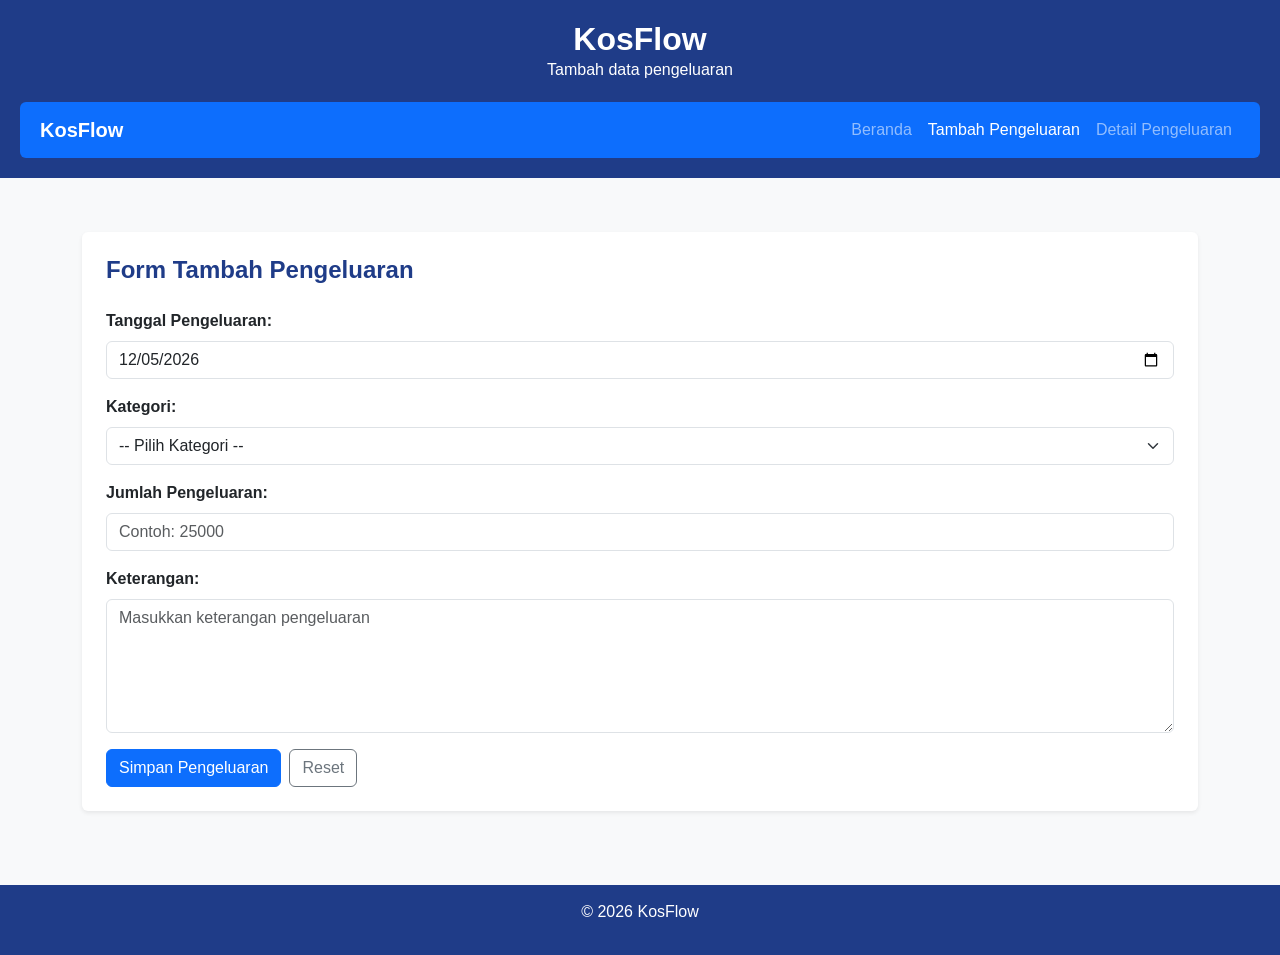
<file: tambah.html>
<!DOCTYPE html>
<html lang="id">

<head>
    <meta charset="UTF-8">
    <meta name="viewport" content="width=device-width, initial-scale=1.0">
    <title>KosFlow - Tambah Pengeluaran</title>

    <link href="https://cdn.jsdelivr.net/npm/bootstrap@5.3.3/dist/css/bootstrap.min.css" rel="stylesheet">


    <link rel="stylesheet" href="style.css">
</head>

<body class="bg-light">

    <header>
        <h1>KosFlow</h1>
        <p>Tambah data pengeluaran</p>

        <nav class="navbar navbar-expand-lg navbar-dark bg-primary rounded p-2">
            <div class="container-fluid">
                <a class="navbar-brand fw-bold" href="index.html">KosFlow</a>

                <button class="navbar-toggler" type="button" data-bs-toggle="collapse" data-bs-target="#menu">
                    <span class="navbar-toggler-icon"></span>
                </button>

                <div class="collapse navbar-collapse" id="menu">
                    <div class="navbar-nav ms-auto">
                        <a class="nav-link" href="index.html">Beranda</a>
                        <a class="nav-link active" href="tambah.html">Tambah Pengeluaran</a>
                        <a class="nav-link" href="detail.html">Detail Pengeluaran</a>
                    </div>
                </div>
            </div>
        </nav>
    </header>

    <main class="container py-4">

        <!-- Notifikasi (diisi & dianimasikan oleh jQuery) -->
        <div id="notifikasi" class="alert" style="display: none;"></div>

        <section class="card shadow-sm border-0 p-4">
            <h2 class="fw-bold mb-4">Form Tambah Pengeluaran</h2>

            <form id="form-pengeluaran" novalidate>

                <div class="mb-3">
                    <label for="tanggal" class="form-label">Tanggal Pengeluaran:</label>
                    <input type="date" id="tanggal" name="tanggal" class="form-control">
                    <div class="invalid-feedback"></div>
                </div>

                <div class="mb-3">
                    <label for="kategori" class="form-label">Kategori:</label>
                    <select id="kategori" name="kategori" class="form-select">
                        <option value="">-- Pilih Kategori --</option>
                        <option value="makanan">Makanan</option>
                        <option value="transportasi">Transportasi</option>
                        <option value="kebutuhan-kos">Kebutuhan Kos</option>
                        <option value="hiburan">Hiburan</option>
                        <option value="lainnya">Lainnya</option>
                    </select>
                    <div class="invalid-feedback"></div>
                </div>

                <div class="mb-3">
                    <label for="jumlah" class="form-label">Jumlah Pengeluaran:</label>
                    <input type="number" id="jumlah" name="jumlah" class="form-control" placeholder="Contoh: 25000">
                    <div class="invalid-feedback"></div>
                </div>

                <div class="mb-3">
                    <label for="keterangan" class="form-label">Keterangan:</label>
                    <textarea id="keterangan" name="keterangan" class="form-control" rows="5"
                        placeholder="Masukkan keterangan pengeluaran"></textarea>
                    <div class="invalid-feedback"></div>
                </div>

                <div class="d-flex flex-wrap gap-2">
                    <button type="submit" class="btn btn-primary">
                        Simpan Pengeluaran
                    </button>
                    <button type="reset" class="btn btn-outline-secondary">
                        Reset
                    </button>
                </div>

            </form>
        </section>

    </main>

    <footer>
        <p>&copy; 2026 KosFlow</p>
    </footer>

    <script src="https://cdn.jsdelivr.net/npm/bootstrap@5.3.3/dist/js/bootstrap.bundle.min.js"></script>
    <script src="https://code.jquery.com/jquery-3.7.1.min.js"></script>
    <script src="script.js"></script>

</body>

</html>
</file>
<file: style.css>
/* =========================
   PENGATURAN DASAR
========================= */

body {
    font-family: Arial, sans-serif;
    font-size: 16px;
    background-color: #f4f7fb;
    color: #333333;
    margin: 0;
}


/* =========================
   HEADER
========================= */

header {
    background-color: #1f3c88;
    color: white;
    padding: 20px;
    text-align: center;
}

header h1 {
    font-size: 32px;
    font-weight: bold;
    margin: 0;
}

header p {
    font-size: 16px;
}


/* =========================
   NAVIGASI
========================= */

nav {
    margin-top: 20px;
}

nav ul {
    list-style-type: none;
    padding: 0;
    margin: 0;
    display: flex;
    justify-content: center;
    gap: 20px;
}

nav li {
    font-weight: bold;
}

nav a {
    color: white;
    text-decoration: none;
}

nav a:hover {
    text-decoration: underline;
}


/* =========================
   KONTEN UTAMA
========================= */

main {
    max-width: 900px;
    margin: 30px auto;
    padding: 20px;
}

section,
article {
    background-color: white;
    padding: 20px;
    margin-bottom: 20px;
    border: 1px solid #dddddd;
}

h2 {
    color: #1f3c88;
    font-size: 24px;
    font-weight: bold;
}

h3 {
    color: #1f3c88;
    font-size: 20px;
}


/* =========================
   LIST
========================= */

ul,
ol {
    line-height: 1.8;
}


/* =========================
   TABEL
========================= */

table {
    width: 100%;
    border-collapse: collapse;
}

th,
td {
    border: 1px solid #cccccc;
    padding: 10px;
    text-align: left;
}

th {
    background-color: #1f3c88;
    color: white;
}


/* =========================
   FORM
========================= */

.form-group {
    margin-bottom: 15px;
}

label {
    display: block;
    font-weight: bold;
    margin-bottom: 5px;
}

input,
select,
textarea {
    width: 100%;
    padding: 10px;
    font-family: Arial, sans-serif;
    font-size: 16px;
    box-sizing: border-box;
}

button {
    background-color: #1f3c88;
    color: white;
    border: none;
    padding: 10px 15px;
    font-size: 16px;
    font-weight: bold;
    cursor: pointer;
}

button:hover {
    background-color: #162d66;
}


/* =========================
   GAMBAR
========================= */

img {
    max-width: 100%;
    height: auto;
}


/* =========================
   FOOTER
========================= */

footer {
    background-color: #1f3c88;
    color: white;
    text-align: center;
    padding: 15px;
    margin-top: 30px;
}


/* =========================
   RESPONSIVE
   MOBILE
========================= */

@media (max-width: 600px) {

    header {
        padding: 15px;
    }

    header h1 {
        font-size: 26px;
    }

    nav ul {
        flex-direction: column;
        align-items: center;
        gap: 10px;
    }

    main {
        margin: 15px;
        padding: 10px;
    }

    section,
    article {
        padding: 15px;
    }

    h2 {
        font-size: 21px;
    }

    table {
        font-size: 14px;
    }

    th,
    td {
        padding: 7px;
    }
}
</file>
